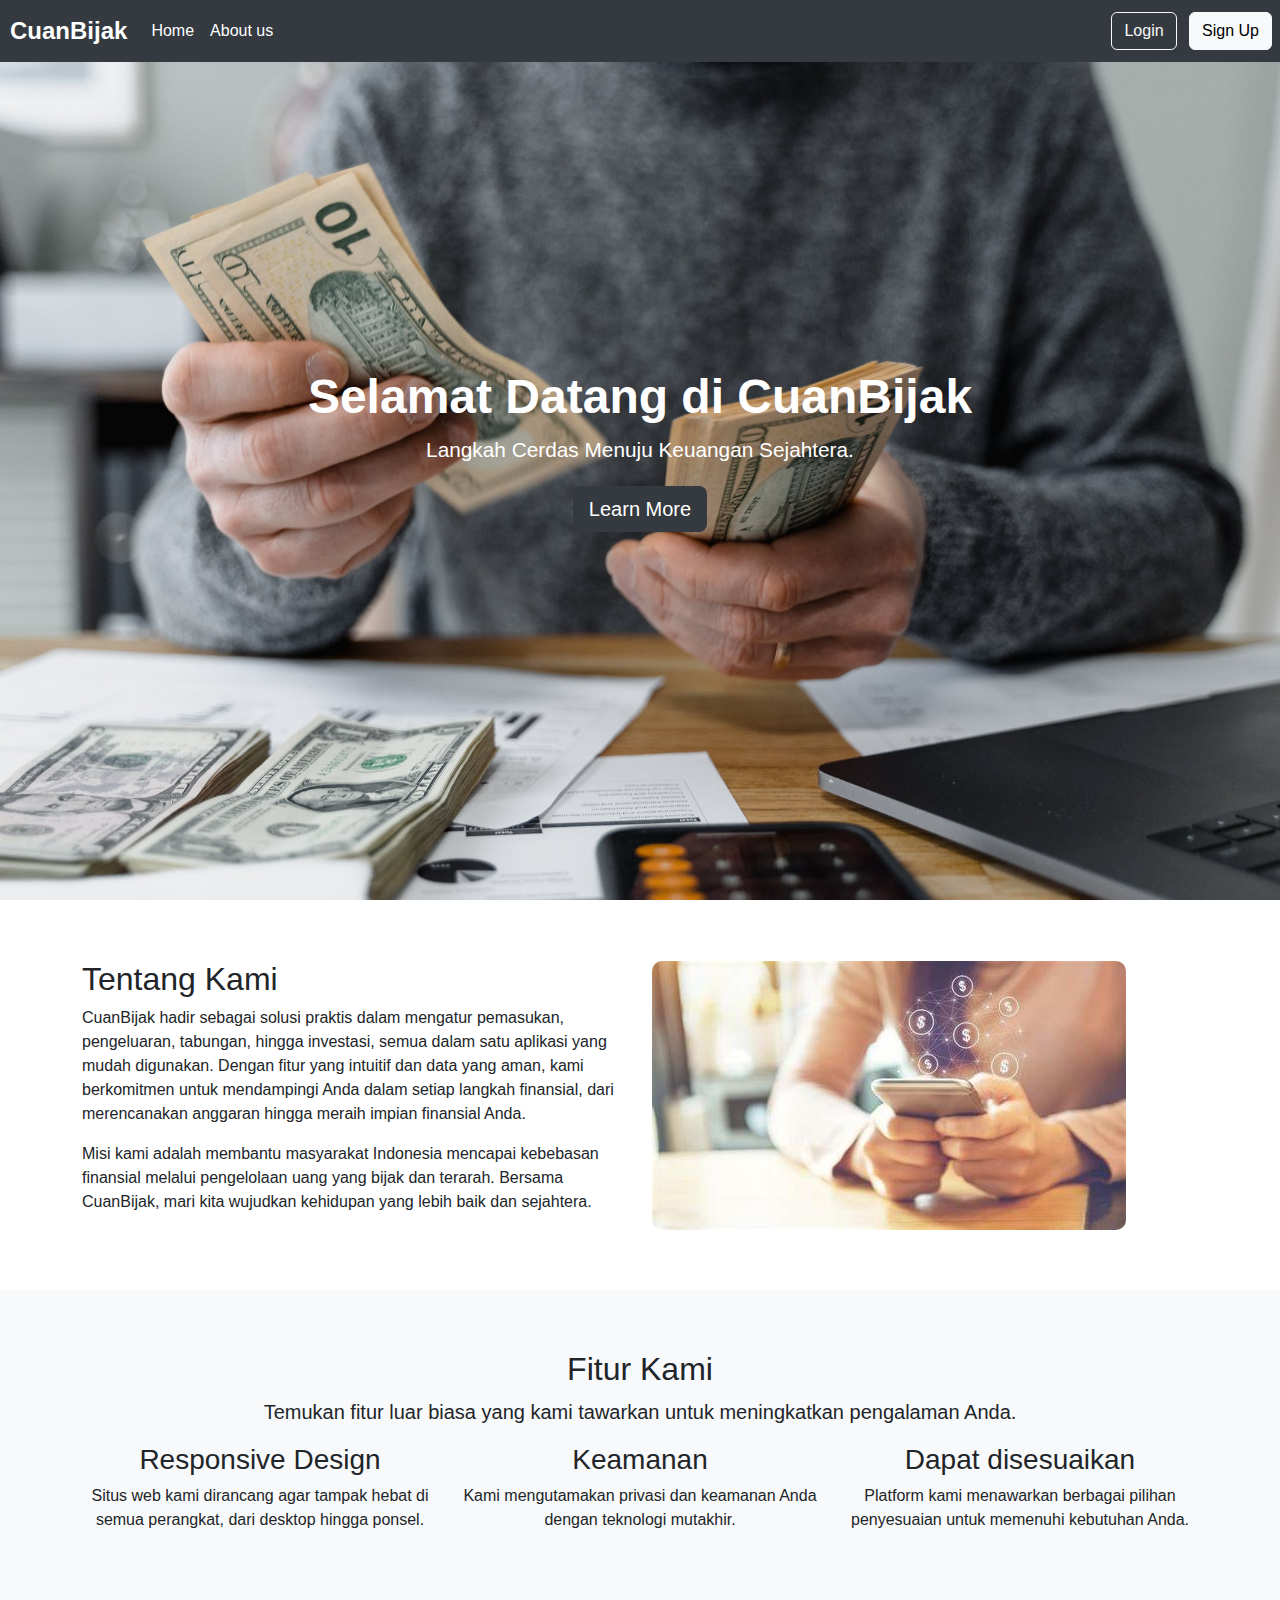
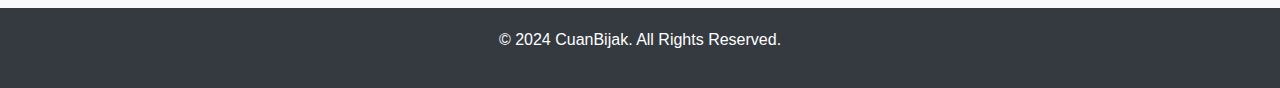
<file: index.html>
<!DOCTYPE html>
<html lang="id">

<head>
    <meta charset="UTF-8" />
    <meta name="viewport" content="width=device-width, initial-scale=1.0" />
    <title>Topbar Example</title>
    <!-- Bootstrap CSS -->
    <link href="bootstrap-5.3.3-dist/css/bootstrap.min.css" rel="stylesheet" />
    <link rel="stylesheet" href="style.css" />

<body>
    <!-- Topbar using Bootstrap -->
    <nav class="navbar navbar-expand-lg navbar-dark fixed-top">
        <a class="navbar-brand nav-space" href="#">CuanBijak</a>

        <!-- Collapsible Menu -->
        <div class="collapse navbar-collapse" id="navbarNav">
            <ul class="navbar-nav">
                <!-- Menu Items -->
                <li class="nav-item">
                    <a class="nav-link" href="#">Home</a>
                </li>
                <li class="nav-item">
                    <a class="nav-link" href="#about">About us</a>
                </li>
            </ul>
        </div>

        <!-- Login and Sign Up buttons -->
        <div class="a-flex ms-auto me-2">
            <a href="pages/login.html" class="btn btn-outline-light me-2">Login</a>
            <a href="pages/register.html" class="btn btn-light">Sign Up</a>
        </div>

        <!-- Collapse button for mobile -->
        <button class="navbar-toggler" type="button" data-bs-toggle="collapse" data-bs-target="#navbarNav"
            aria-controls="navbarNav" aria-expanded="false" aria-label="Toggle navigation">
            <span class="navbar-toggler-icon"></span>
        </button>
    </nav>

    <!-- Hero Section -->
    <section id="home" class="hero">
        <div class="container text-center">
            <h1>Selamat Datang di CuanBijak</h1>
            <p>Langkah Cerdas Menuju Keuangan Sejahtera.</p>
            <a href="#about" class="btn btn-primary btn-lg">Learn More</a>
        </div>
    </section>

    <!-- About Section -->
    <section id="about" class="about">
        <div class="container">
            <div class="row align-items-center">
                <div class="col-md-6">
                    <h2>Tentang Kami</h2>
                    <p>CuanBijak hadir sebagai solusi praktis dalam mengatur pemasukan, pengeluaran, tabungan, hingga
                        investasi, semua dalam satu aplikasi yang mudah digunakan. Dengan fitur yang intuitif dan data
                        yang aman, kami berkomitmen untuk mendampingi Anda dalam setiap langkah finansial, dari
                        merencanakan anggaran hingga meraih impian finansial Anda.</p>
                    <p>Misi kami adalah membantu masyarakat Indonesia mencapai kebebasan finansial melalui pengelolaan
                        uang yang bijak dan terarah. Bersama CuanBijak, mari kita wujudkan kehidupan yang lebih baik dan
                        sejahtera. </p>
                </div>
                <div class="col-md-6">
                    <img src="image/about-us-image.jpeg" alt="About Us">
                </div>
            </div>
        </div>
    </section>

    <!-- Features Section -->
    <section id="features" class="features">
        <div class="container text-center">
            <h2>Fitur Kami</h2>
            <p class="lead">Temukan fitur luar biasa yang kami tawarkan untuk meningkatkan pengalaman Anda.</p>
            <div class="row">
                <div class="col-md-4">
                    <i class="feature-icon fas fa-mobile-alt"></i>
                    <h3>Responsive Design</h3>
                    <p>Situs web kami dirancang agar tampak hebat di semua perangkat, dari desktop hingga ponsel.</p>
                </div>
                <div class="col-md-4">
                    <i class="feature-icon fas fa-lock"></i>
                    <h3>Keamanan</h3>
                    <p>Kami mengutamakan privasi dan keamanan Anda dengan teknologi mutakhir.</p>
                </div>
                <div class="col-md-4">
                    <i class="feature-icon fas fa-cogs"></i>
                    <h3>Dapat disesuaikan</h3>
                    <p>Platform kami menawarkan berbagai pilihan penyesuaian untuk memenuhi kebutuhan Anda.</p>
                </div>
            </div>
        </div>
    </section>

    <!-- Footer -->
    <footer class="footer">
        <p>&copy; 2024 CuanBijak. All Rights Reserved.</p>
    </footer>


    <!-- Bootstrap JS and dependencies -->
    <script src="https://code.jquery.com/jquery-3.5.1.slim.min.js"></script>
    <script src="https://cdn.jsdelivr.net/npm/@popperjs/core@2.9.1/dist/umd/popper.min.js"></script>
    <script src="bootstrap-5.3.3-dist/js/bootstrap.js"></script>
</body>
</head>

</html>
</file>
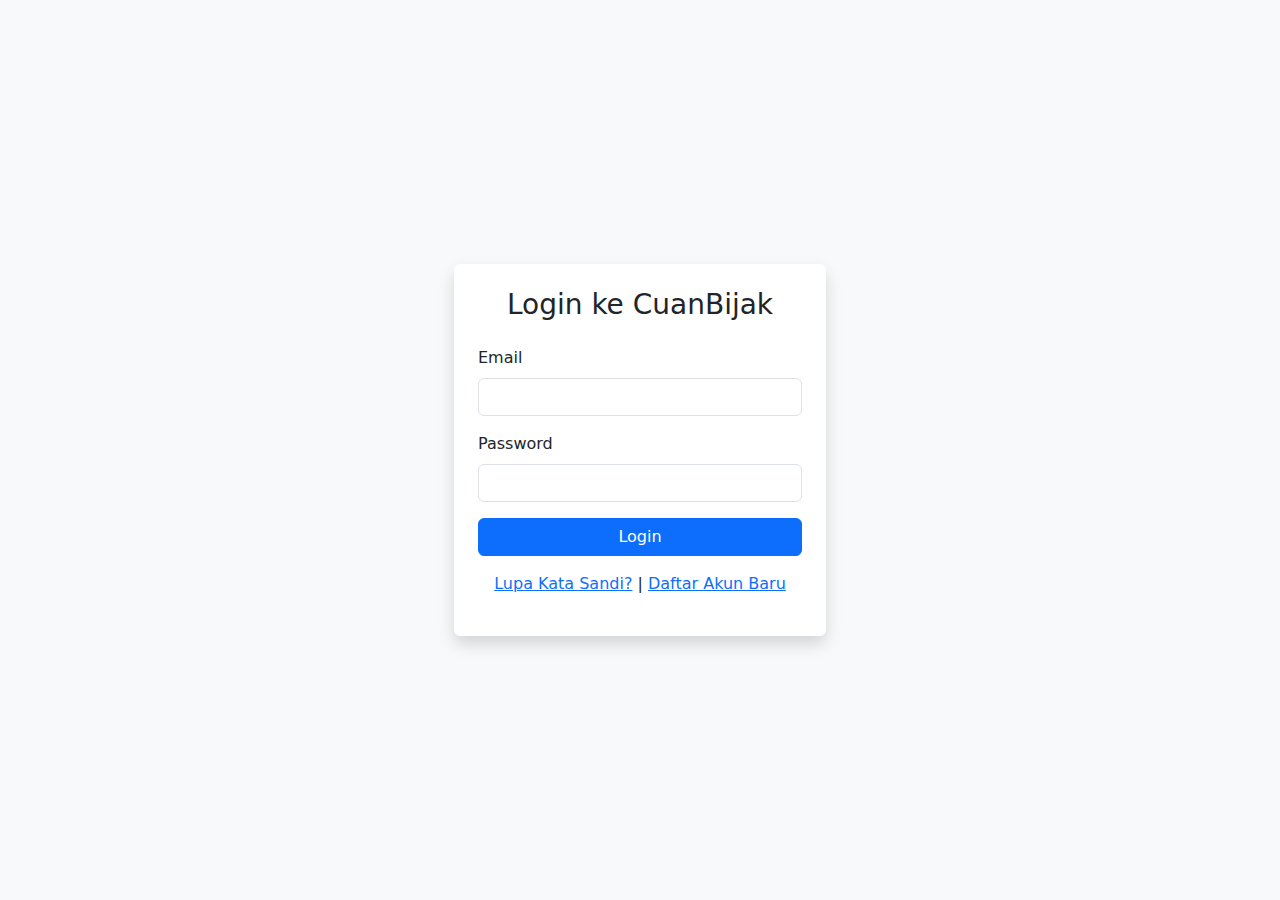
<file: pages/dashboard.html>
<!DOCTYPE html>
<html lang="en">

<head>
    <meta charset="UTF-8">
    <meta name="viewport" content="width=device-width, initial-scale=1.0">
    <title>Dashboard - CuanBijak</title>
    <link href="../bootstrap-5.3.3-dist/css/bootstrap.min.css" rel="stylesheet">
</head>

<body>
    <nav class="navbar navbar-expand-lg navbar-dark bg-dark">
        <div class="container">
            <a class="navbar-brand" href="#">CuanBijak</a>
            <div class="collapse navbar-collapse">
                <ul class="navbar-nav ms-auto">
                    <li class="nav-item"><a class="nav-link" href="#">Beranda</a></li>
                    <li class="nav-item"><a class="nav-link" href="#">Pengaturan Keuangan</a></li>
                    <li class="nav-item"><a class="nav-link btn btn-outline-light ms-2" onclick="logout()">Logout</a>
                    </li>
                </ul>
            </div>
        </div>
    </nav>

    <div class="container my-5">
        <h2 class="text-center">Ringkasan Keuangan</h2>
        <div class="row my-4">
            <div class="col-md-4">
                <div class="card bg-light p-3">
                    <h5>Pemasukan</h5>
                    <p class="display-6">Rp5,000,000</p>
                </div>
            </div>
            <div class="col-md-4">
                <div class="card bg-light p-3">
                    <h5>Pengeluaran</h5>
                    <p class="display-6">Rp3,000,000</p>
                </div>
            </div>
            <div class="col-md-4">
                <div class="card bg-light p-3">
                    <h5>Saldo</h5>
                    <p class="display-6">Rp2,000,000</p>
                </div>
            </div>
        </div>
    </div>

    <script>
        // Fungsi untuk cek status login
        window.onload = function () {
            const isLoggedIn = localStorage.getItem("isLoggedIn");
            if (!isLoggedIn) {
                window.location.href = "login.html";
            }
        };

        function logout() {
            localStorage.removeItem("isLoggedIn");
            localStorage.removeItem("loggedInUser");
            alert("Anda telah logout.");
            window.location.href = "login.html";
        }
    </script>
    <script src="../bootstrap-5.3.3-dist/js/bootstrap.bundle.min.js"></script>
</body>

</html>
</file>
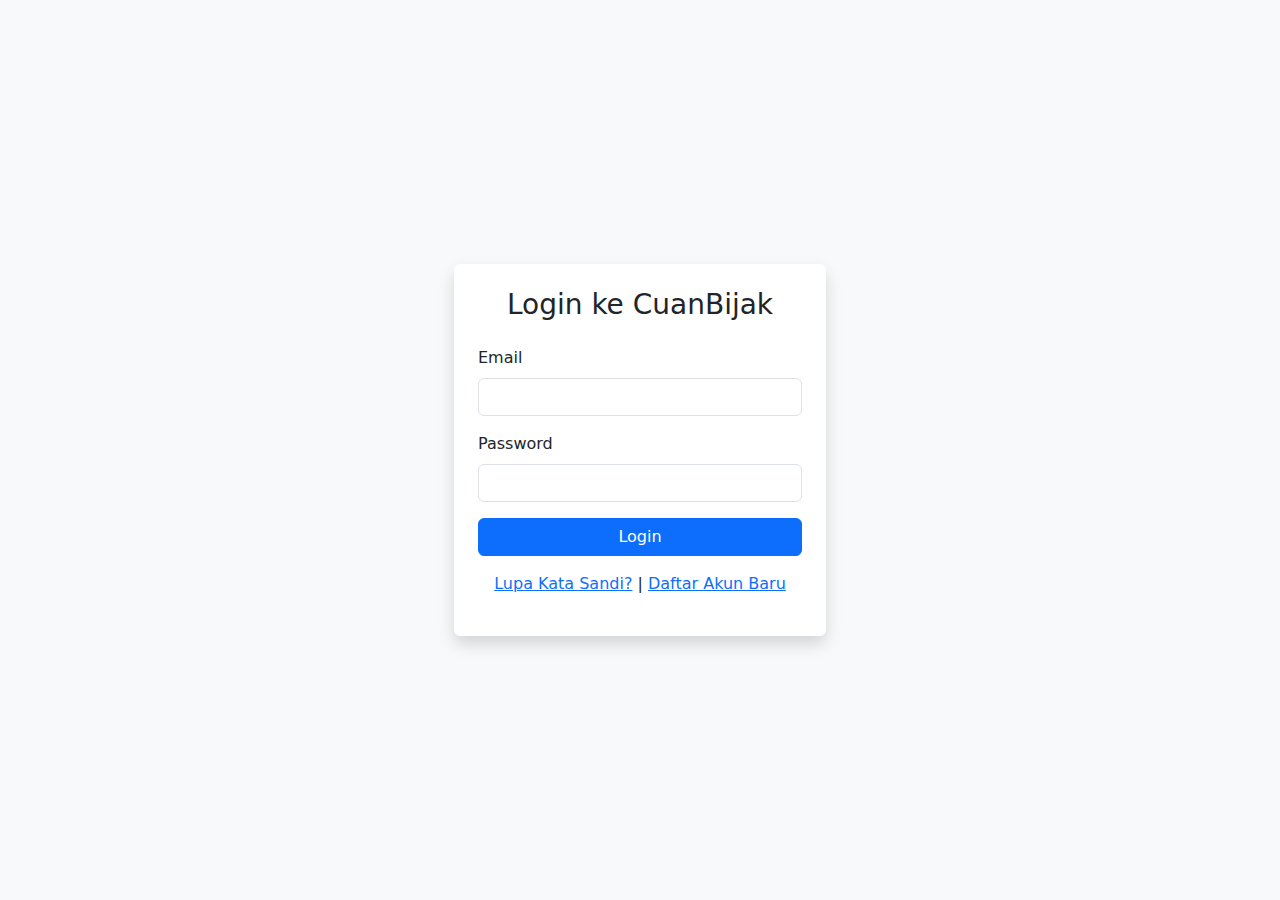
<file: pages/login.html>
<!DOCTYPE html>
<html lang="en">

<head>
    <meta charset="UTF-8">
    <meta name="viewport" content="width=device-width, initial-scale=1.0">
    <title>Login - CuanBijak</title>
    <link href="../bootstrap-5.3.3-dist/css/bootstrap.min.css" rel="stylesheet">
</head>

<body class="bg-light">
    <div class="container d-flex justify-content-center align-items-center vh-100">
        <div class="col-md-4 bg-white p-4 rounded shadow">
            <h3 class="text-center mb-4">Login ke CuanBijak</h3>
            <form id="loginForm">
                <div class="mb-3">
                    <label for="email" class="form-label">Email</label>
                    <input type="email" class="form-control" id="email" required>
                </div>
                <div class="mb-3">
                    <label for="password" class="form-label">Password</label>
                    <input type="password" class="form-control" id="password" required>
                </div>
                <button type="submit" class="btn btn-primary w-100">Login</button>
            </form>
            <p class="text-center mt-3"><a href="#">Lupa Kata Sandi?</a> | <a href="register.html">Daftar Akun Baru</a>
            </p>
        </div>
    </div>

    <script>
        window.onload = function () {
            const isLoggedIn = localStorage.getItem("isLoggedIn");
            if (isLoggedIn) {
                window.location.href = "dashboard.html";
            }
        };
        // Fungsi untuk login pengguna
        document.getElementById("loginForm").addEventListener("submit", function (e) {
            e.preventDefault();

            const email = document.getElementById("email").value;
            const password = document.getElementById("password").value;

            // Ambil data pengguna dari localStorage
            const userData = localStorage.getItem("user_" + email);

            if (userData) {
                const user = JSON.parse(userData);
                // Validasi password
                if (user.password === password) {
                    localStorage.setItem("isLoggedIn", "true");
                    localStorage.setItem("loggedInUser", email);
                    alert("Login berhasil!");
                    window.location.href = "dashboard.html"; // Redirect ke halaman home
                } else {
                    alert("Password salah!");
                }
            } else {
                alert("Email tidak terdaftar!");
            }
        });
    </script>
</body>

</html>
</file>
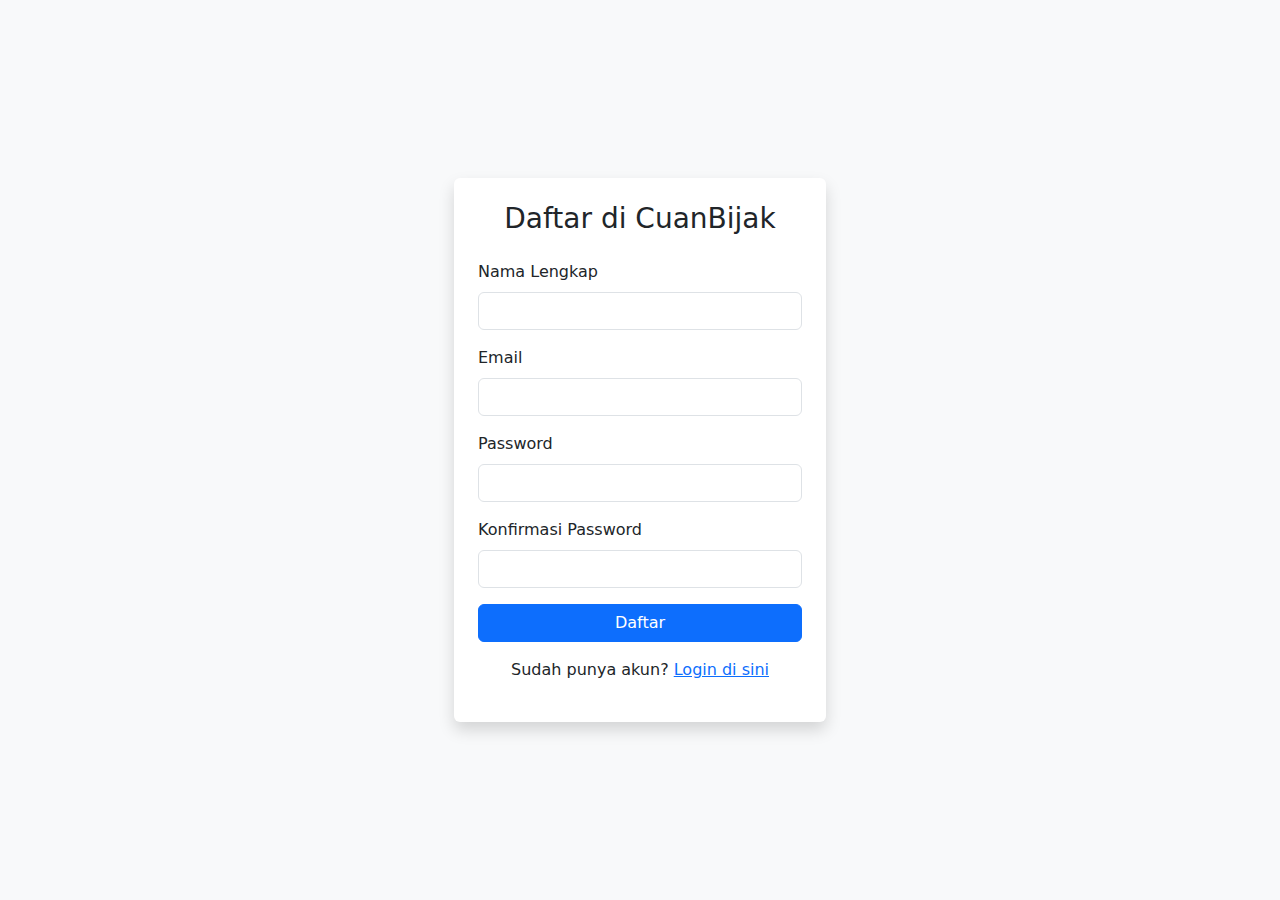
<file: pages/register.html>
<!DOCTYPE html>
<html lang="en">

<head>
    <meta charset="UTF-8">
    <meta name="viewport" content="width=device-width, initial-scale=1.0">
    <title>Daftar - CuanBijak</title>
    <link href="../bootstrap-5.3.3-dist/css/bootstrap.min.css" rel="stylesheet">
</head>

<body class="bg-light">
    <div class="container d-flex justify-content-center align-items-center vh-100">
        <div class="col-md-4 bg-white p-4 rounded shadow">
            <h3 class="text-center mb-4">Daftar di CuanBijak</h3>
            <form>
                <div class="mb-3">
                    <label for="name" class="form-label">Nama Lengkap</label>
                    <input type="text" class="form-control" id="name" required>
                </div>
                <div class="mb-3">
                    <label for="email" class="form-label">Email</label>
                    <input type="email" class="form-control" id="email" required>
                </div>
                <div class="mb-3">
                    <label for="password" class="form-label">Password</label>
                    <input type="password" class="form-control" id="password" required>
                </div>
                <div class="mb-3">
                    <label for="confirm-password" class="form-label">Konfirmasi Password</label>
                    <input type="password" class="form-control" id="confirm-password" required>
                </div>
                <button type="submit" class="btn btn-primary w-100">Daftar</button>
            </form>
            <p class="text-center mt-3">Sudah punya akun? <a href="login.html">Login di sini</a></p>
        </div>
    </div>

    <script>
        window.onload = function () {
            const isLoggedIn = localStorage.getItem("isLoggedIn");
            if (isLoggedIn) {
                window.location.href = "dashboard.html";
            }
        };
        // Fungsi untuk menyimpan data pengguna ke localStorage
        document.querySelector("form").addEventListener("submit", function (e) {
            e.preventDefault();

            const name = document.getElementById("name").value;
            const email = document.getElementById("email").value;
            const password = document.getElementById("password").value;
            const confirmPassword = document.getElementById("confirm-password").value;

            // Validasi password dan konfirmasi password
            if (password !== confirmPassword) {
                alert("Password dan Konfirmasi Password harus sama!");
                return;
            }

            // Simpan data pengguna di localStorage
            const userData = { name, email, password };
            localStorage.setItem("user_" + email, JSON.stringify(userData));

            alert("Registrasi berhasil! Silakan login.");
            window.location.href = "login.html";
        });
    </script>
</body>

</html>
</file>
<file: style.css>
body {
    font-family: Arial, sans-serif;
}

.hero {
    height: 100vh;
    background: url('image/homepage-image.jpeg') no-repeat center center;
    background-size: cover;
    color: white;
    display: flex;
    align-items: center;
    justify-content: center;
    text-align: center;
}

.hero h1 {
    font-size: 3em;
    font-weight: bold;
}

.hero p {
    font-size: 1.3em;
    margin-bottom: 1em;
}

.btn-primary {
    background-color: #343a40;
    border: none;
}

.btn-primary:hover {
    background-color: #474e54;
}

/* About Section */
.about {
    padding: 60px 0;
}

.about img {
    max-width: 100%;
    border-radius: 10px;
}

/* Features Section */
.features {
    background-color: #f8f9fa;
    padding: 60px 0;
}

.feature-icon {
    font-size: 2em;
    color: #ff5722;
}

/* Footer */
.footer {
    background-color: #343a40;
    color: white;
    padding: 20px 0;
    text-align: center;
}

.navbar {
    background-color: #343a40;
}

.navbar-brand,
.navbar-nav .nav-link {
    color: white;
}

.navbar-brand {
    font-weight: bold;
    font-size: 1.5em;
}

.navbar-nav .nav-link:hover {
    color: #a2d2ff;
}

.btn-space {
    margin-right: 10px;
}

.nav-space {
    margin-left: 10px;
}
</file>
